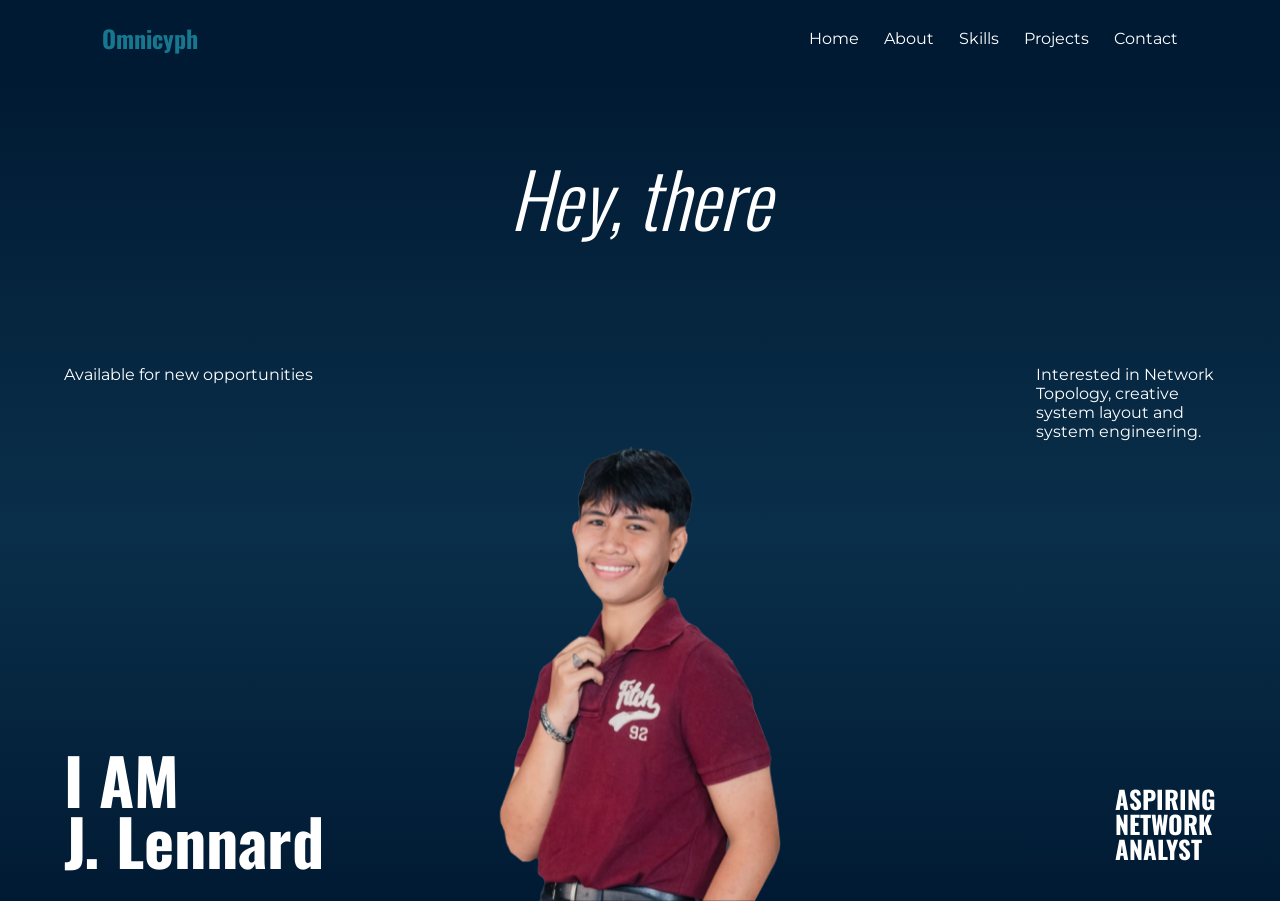
<file: index.html>
<!DOCTYPE html>
<html lang="en">
<head>
    <meta charset="UTF-8">
    <meta name="viewport" content="width=device-width, initial-scale=1.0">

    <title>J. Lennard | Portfolio</title>

    <!-- CSS -->
    <link rel="stylesheet" href="style.css">

    <!-- Google Fonts -->
    <link rel="preconnect" href="https://fonts.googleapis.com">
    <link rel="preconnect" href="https://fonts.gstatic.com" crossorigin>

    <link href="https://fonts.googleapis.com/css2?family=Oswald:wght@300;400;500;600;700&family=Montserrat:wght@400;500;600&display=swap" rel="stylesheet">
</head>

<body>

    <!-- =========================
         HEADER / NAVIGATION
    ========================== -->
    <header>
        <nav class="navbar">

            <!-- LOGO -->
            <a href="index.html" class="logo">
                Omnicyph
            </a>

            <!-- HAMBURGER CHECKBOX -->
            <input type="checkbox" id="menu-toggle">

            <!-- HAMBURGER ICON -->
            <label for="menu-toggle" class="hamburger" aria-label="Toggle navigation menu">
                <span></span>
                <span></span>
                <span></span>
            </label>

            <!-- NAVIGATION LINKS -->
            <ul class="nav-links">
                <li><a href="index.html">Home</a></li>
                <li><a href="about.html">About</a></li>
                <li><a href="skills.html">Skills</a></li>
                <li><a href="projects.html">Projects</a></li>
                <li><a href="contact.html">Contact</a></li>
            </ul>

        </nav>
    </header>

    <!-- =========================
         MAIN CONTENT
    ========================== -->
    <main>

        <!-- HOME / HERO SECTION -->
        <section class="home" id="home">

            <!-- GREETING -->
            <h1 class="greeting">
                Hey, there
            </h1>

            <!-- PROFILE PICTURE -->
            <div class="profile-image">
                <img src="home.png" alt="Portrait of J. Lennard">
            </div>

            <!-- LEFT DESCRIPTION -->
            <div class="left-description">
                <p>
                    Available for new opportunities
                </p>
            </div>

            <!-- RIGHT DESCRIPTION -->
            <div class="right-description">
                <p>
                    Interested in Network Topology,
                    creative system layout and
                    system engineering.
                </p>
            </div>

            <!-- NAME -->
            <div class="home-name">
                <h2>
                    I AM<br>
                    J. Lennard
                </h2>
            </div>

            <!-- PROFESSION -->
            <div class="home-title">
                <h3>
                    ASPIRING<br>
                    NETWORK<br>
                    ANALYST
                </h3>
            </div>

        </section>

    </main>

</body>
</html>
</file>
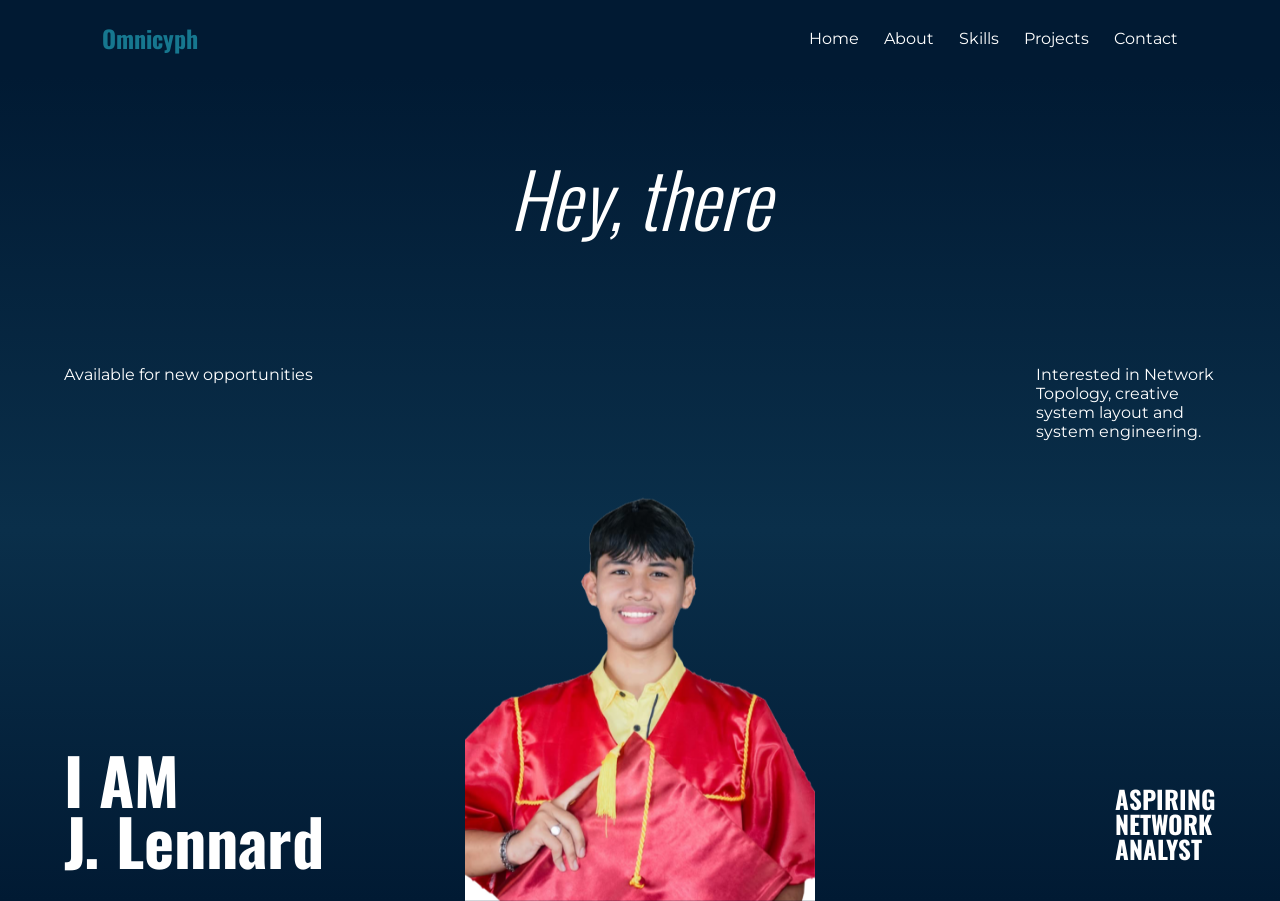
<file: about.html>
<!DOCTYPE html>
<html lang="en">
<head>
    <meta charset="UTF-8">
    <meta name="viewport" content="width=device-width, initial-scale=1.0">
    <title>Home | My Portfolio</title>
    <link rel="stylesheet" href="style.css">
    <link rel="preconnect" href="https://fonts.googleapis.com">
    <link rel="preconnect" href="https://fonts.gstatic.com" crossorigin>
    <link href="https://fonts.googleapis.com/css2?family=Oswald:wght@300;400;500;600;700&family=Montserrat:wght@400;500;600&display=swap" rel="stylesheet">
</head>
<body>

    <!-- NAVIGATION BAR -->
    <header>
        <nav class="navbar">
            <a href="index.html" class="logo">Omnicyph</a>
            <input type="checkbox" id="menu-toggle">
            <label for="menu-toggle" class="hamburger">
                <span></span>
                <span></span>
                <span></span>
            </label>
            <ul class="nav-links">
                <li><a href="index.html">Home</a></li>
                <li><a href="about.html">About</a></li>
                <li><a href="skills.html">Skills</a></li>
                <li><a href="projects.html">Projects</a></li>
                <li><a href="contact.html">Contact</a></li>
            </ul>
        </nav>
    </header>

    <!-- HOMEPAGE HERO -->
    <main>
        <section class="home">
            <h1 class="greeting">Hey, there</h1>

            <div class="left-description">
                <p>Available for new opportunities</p>
            </div>

            <div class="right-description">
                <p>Interested in Network Topology, creative system layout and system engineering.</p>
            </div>

            <div class="profile-image">
                <img src="aboutme.png" alt="J. Lennard Profile">
            </div>

            <div class="home-name">
                <h2>I AM<br>J. Lennard</h2>
            </div>

            <div class="home-title">
                <h3>ASPIRING<br>NETWORK<br>ANALYST</h3>
            </div>
        </section>
    </main>

</body>
</html>
</file>
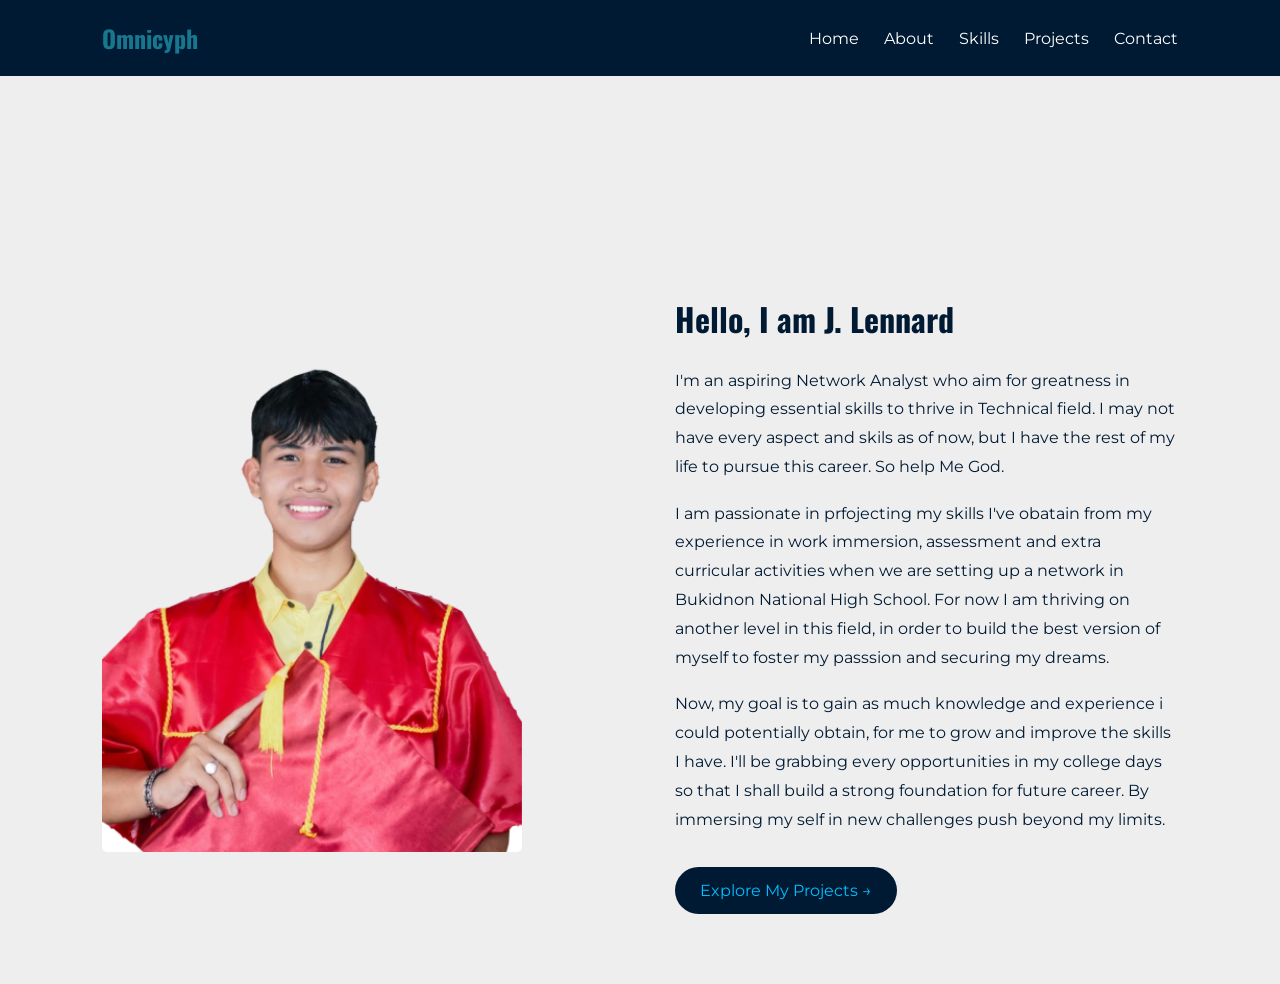
<file: aboutme.html>
<!DOCTYPE html>
<html lang="en"><head><meta http-equiv="Content-Type" content="text/html; charset=UTF-8">
    
    <meta name="viewport" content="width=device-width, initial-scale=1.0">

    <title>About Me | My Portfolio</title>

    <link rel="stylesheet" href="style.css">

    <link rel="preconnect" href="https://fonts.googleapis.com">
<link rel="preconnect" href="https://fonts.gstatic.com" crossorigin>
<link href="https://fonts.googleapis.com/css2?family=Oswald:wght@300;400;500;600;700&family=Montserrat:wght@400;500;600&display=swap" rel="stylesheet">

</head>

<body>

    <!-- NAVIGATION BAR -->
    <header>
        
<nav class="navbar">

    <!-- LOGO -->
    <a href="index.html" class="logo">
        Omnicyph
    </a>

    <!-- HAMBURGER CHECKBOX -->
    <input type="checkbox" id="menu-toggle">

    <!-- HAMBURGER ICON -->
    <label for="menu-toggle" class="hamburger">
    </label>

    <!-- NAVIGATION LINKS -->
    <ul class="nav-links">
        <li><a href="index.html">Home</a></li>
        <li><a href="about.html">About</a></li>
        <li><a href="skills.html">Skills</a></li>
        <li><a href="projects.html">Projects</a></li>
        <li><a href="contact.html">Contact</a></li>
    </ul>

</nav>

    </header>


    <!-- ABOUT PAGE -->
    <main>

        <section class="about-section">

            <div class="about-heading">
                <p class="section-label">GET TO KNOW ME</p>
                <h1>About Me<span>.</span></h1>
            </div>


            <div class="about-content">

                <!-- PROFILE IMAGE -->
                <div class="about-image">
                    <img src="aboutme.png" alt="My portrait">
                </div>


                <!-- PERSONAL INFORMATION -->
                <div class="about-text">

                    <h2>Hello, I am J. Lennard</h2>

                    <p>
                        I'm an aspiring Network Analyst who aim for greatness 
                        in developing essential skills to thrive in Technical field.
                         I may not have every aspect and skils as of now,
                        but I have the rest of my life to pursue this career. So help Me God.

                  


                    </p>

                    <p>
                        I am passionate in prfojecting my skills I've obatain from my experience 
                        in work immersion, assessment and extra curricular activities when we are 
                        setting up a network in Bukidnon National High School. For now I 
                        am thriving on another level in this field, in order to build the best version
                        of myself to foster my passsion and securing my dreams.
                        
                    </p>

                    <p>
                        Now, my goal is to gain as much knowledge and experience i could potentially
                        obtain, for me to grow and improve the skills I have.  I'll be grabbing every
                        opportunities in my college days so that I shall build a strong foundation for 
                        future career. By immersing my self in new challenges push beyond my limits.
                    </p>

                    <a href="projects.html" class="about-button">
                        Explore My Projects →
                    </a>

                </div>

            </div>

        </section>

    </main>



</body></html>
</file>
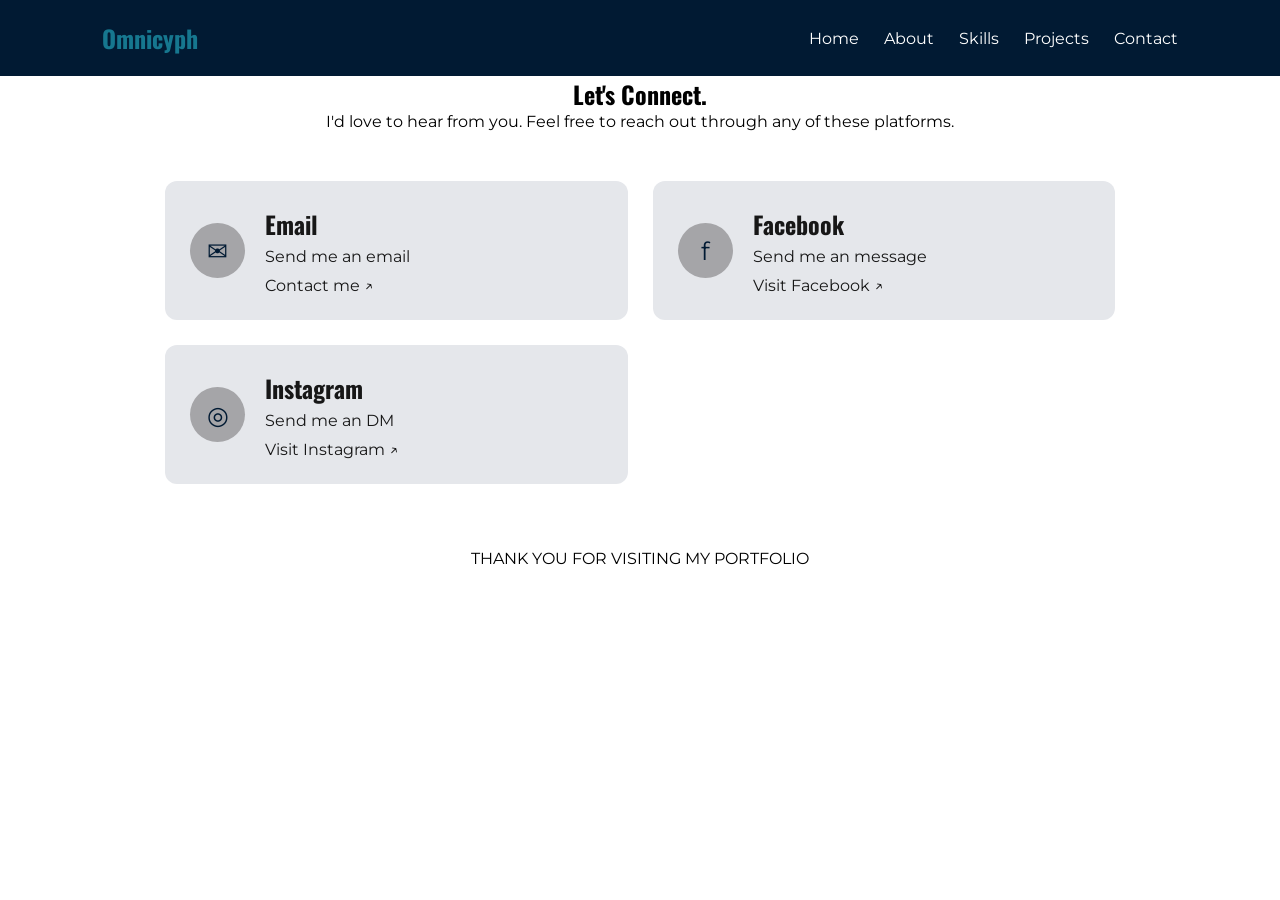
<file: contact.html>
<!DOCTYPE html>
<html lang="en">
<head>
    <meta charset="UTF-8">
    <meta name="viewport" content="width=device-width, initial-scale=1.0">
    <title>My Portfolio</title>

    <link rel="stylesheet" href="style.css">
    <link rel="preconnect" href="https://fonts.googleapis.com">
<link rel="preconnect" href="https://fonts.gstatic.com" crossorigin>
<link href="https://fonts.googleapis.com/css2?family=Oswald:wght@300;400;500;600;700&family=Montserrat:wght@400;500;600&display=swap" rel="stylesheet">
</head>

<body>

    <header>
       
<nav class="navbar">

    <!-- LOGO -->
    <a href="index.html" class="logo">
        Omnicyph
    </a>

    <!-- HAMBURGER CHECKBOX -->
    <input type="checkbox" id="menu-toggle">

    <!-- HAMBURGER ICON -->
    <label for="menu-toggle" class="hamburger">
    </label>

    <!-- NAVIGATION LINKS -->
    <ul class="nav-links">
        <li><a href="index.html">Home</a></li>
        <li><a href="about.html">About</a></li>
        <li><a href="skills.html">Skills</a></li>
        <li><a href="projects.html">Projects</a></li>
        <li><a href="contact.html">Contact</a></li>
    </ul>

</nav>

    </header>

<section class="contact-section">

    <div class="contact-heading">
        <h1>Let's Connect<span>.</span></h1>
        <p>
            I'd love to hear from you.
            Feel free to reach out through any of these platforms.
        </p>
    </div>

    <div class="social-container">

        <!-- EMAIL -->
        
<a href="mailto:jhonlennardt@gmail.com" class="social-card">
  <div class="social-icon">
    <span>✉</span>
  </div>

  <div class="social-info">
    <h2>Email</h2>
    <p>Send me an email</p>
    <span class="social-email">Contact me ↗</span>
  </div>
</a>

        <!-- FACEBOOK -->
        
<a href="https://www.facebook.com/share/1CRH1YinXE/?mibextid=wwXIfr" class="social-card">
  <div class="social-icon">
    <span>f</span>
  </div>

  <div class="social-info">
    <h2>Facebook</h2>
    <p>Send me an message</p>
    <span class="social-facebook">Visit Facebook ↗</span>
  </div>
</a>

        <!-- INSTAGRAM -->
        
<a href="https://www.instagram.com/l3n_n4rdd?rpxt=YmIybTU3aW50ajNz&utm_source=qr" class="social-card">
  <div class="social-icon">
    <span>◎</span>
  </div>

  <div class="social-info">
    <h2>Instagram</h2>
    <p>Send me an DM</p>
    <span class="social-instagram">Visit Instagram ↗</span>
  </div>
</a>




    </div>

    <div class="contact-footer">
        <p>THANK YOU FOR VISITING MY PORTFOLIO</p>
    </div>

</section>
</body>
</html>
</file>
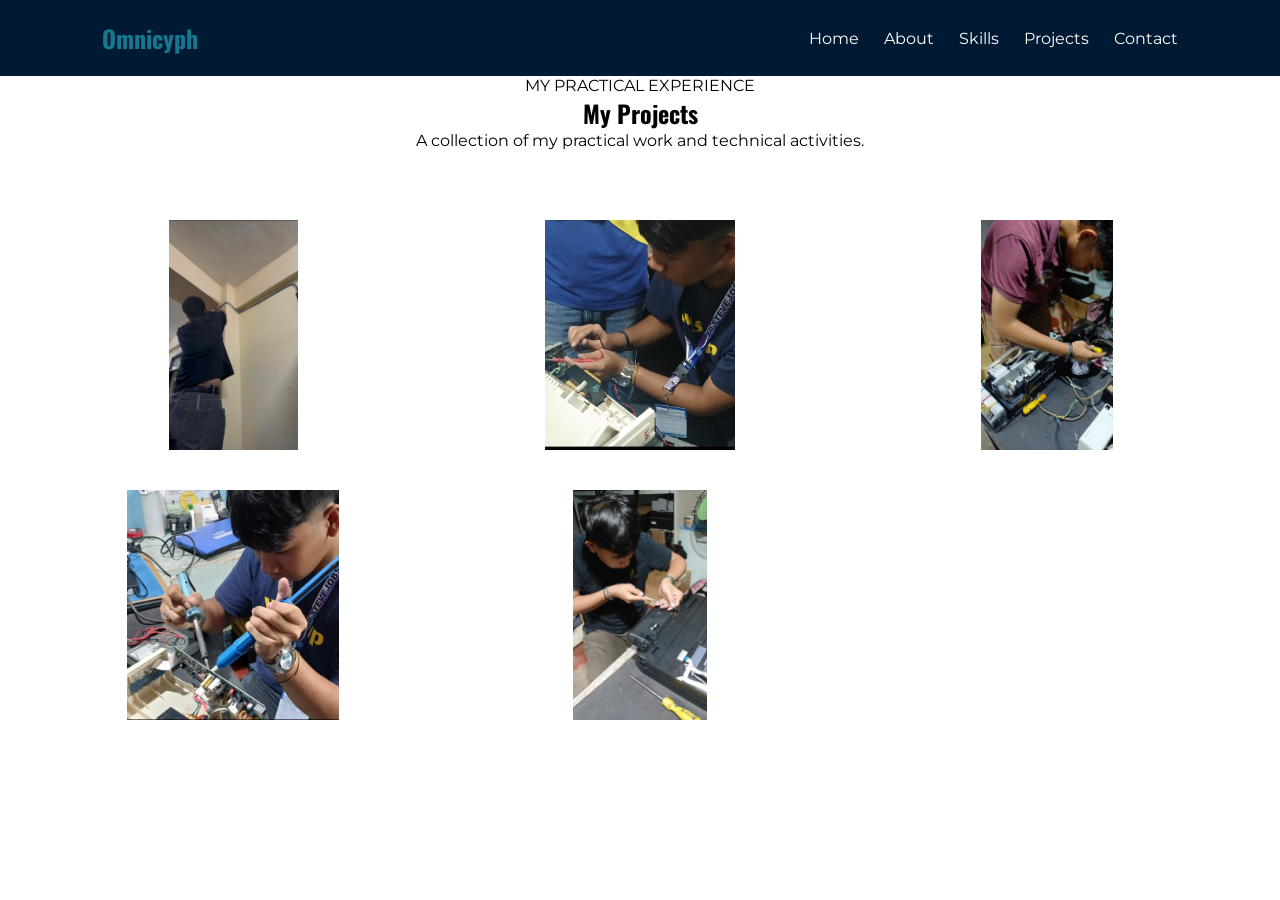
<file: projects.html>
<!DOCTYPE html>
<html lang="en">
<head>
    <meta charset="UTF-8">
    <meta name="viewport" content="width=device-width, initial-scale=1.0">
    <title>My Portfolio</title>

    <link rel="stylesheet" href="style.css">
    <link rel="preconnect" href="https://fonts.googleapis.com">
<link rel="preconnect" href="https://fonts.gstatic.com" crossorigin>
<link href="https://fonts.googleapis.com/css2?family=Oswald:wght@300;400;500;600;700&family=Montserrat:wght@400;500;600&display=swap" rel="stylesheet">
</head>

<body>

    <header>
       
<nav class="navbar">

    <!-- LOGO -->
    <a href="index.html" class="logo">
        Omnicyph
    </a>

    <!-- HAMBURGER CHECKBOX -->
    <input type="checkbox" id="menu-toggle">

    <!-- HAMBURGER ICON -->
    <label for="menu-toggle" class="hamburger">
        <span></span>
        <span></span>
        <span></span>
    </label>

    <!-- NAVIGATION LINKS -->
    <ul class="nav-links">
        <li><a href="index.html">Home</a></li>
        <li><a href="about.html">About</a></li>
        <li><a href="skills.html">Skills</a></li>
        <li><a href="projects.html">Projects</a></li>
        <li><a href="contact.html">Contact</a></li>
    </ul>

</nav>

    </header>






<section class="skills-section">

    <div class="skills-heading">
        <p>MY PRACTICAL EXPERIENCE</p>
        <h1>My Projects</h1>
        <p>A collection of my practical work and technical activities.</p>
    </div>

    <!-- NETWORKING -->
    <div class="skill-group">
        
        <div class="certificate-gallery">

            <a href="networking1.png" target="_blank">
                <img src="networking1.jpg"
                     alt="">
            </a>

            <a href="troubleshooting1.jpg" target="_blank">
                <img src="troubleshooting1.JPG"
                     alt="">
            </a>

            <a href="troubleshooting2.jpg" target="_blank">
                <img src="troubleshooting2.JPG"
                     alt="">
            </a>
            <a href="troubleshooting3.jpg" target="_blank">
                <img src="troubleshooting3.JPG"
                     alt="">
            </a>
            <a href="troubleshooting4.jpg" target="_blank">
                <img src="troubleshooting4.JPG"
                     alt="">
            </a>

        </div>
    </div>


</section>
</body>
</html>
</file>
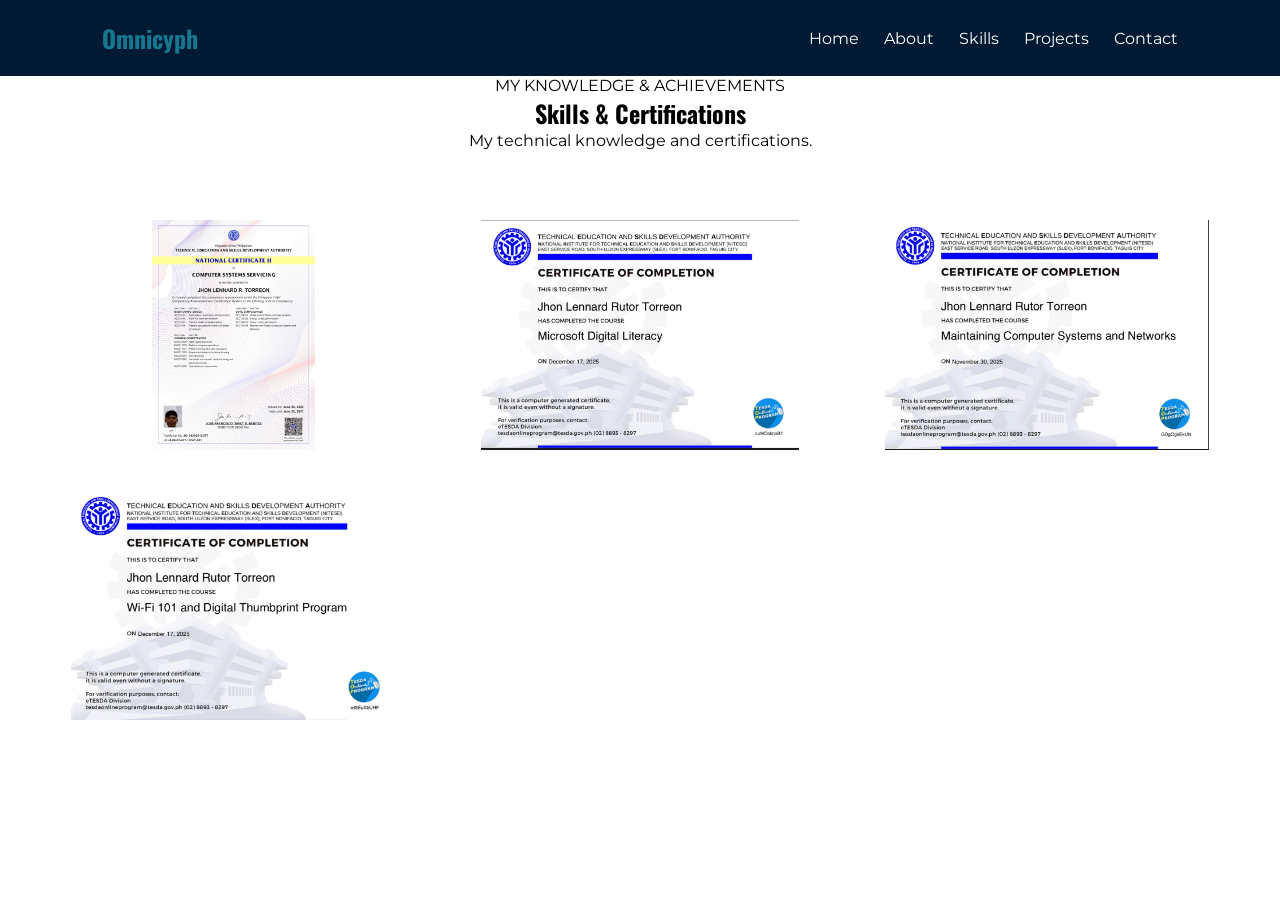
<file: skills.html>
<!DOCTYPE html>
<html lang="en">
<head>
    <meta charset="UTF-8">
    <meta name="viewport" content="width=device-width, initial-scale=1.0">
    <title>My Portfolio</title>

    <link rel="stylesheet" href="style.css">
    <link rel="preconnect" href="https://fonts.googleapis.com">
<link rel="preconnect" href="https://fonts.gstatic.com" crossorigin>
<link href="https://fonts.googleapis.com/css2?family=Oswald:wght@300;400;500;600;700&family=Montserrat:wght@400;500;600&display=swap" rel="stylesheet">
</head>

<body>

    <header>
       
<nav class="navbar">

    <!-- LOGO -->
    <a href="index.html" class="logo">
        Omnicyph
    </a>

    <!-- HAMBURGER CHECKBOX -->
    <input type="checkbox" id="menu-toggle">

    <!-- HAMBURGER ICON -->
    <label for="menu-toggle" class="hamburger">
        <span></span>
        <span></span>
        <span></span>
    </label>

    <!-- NAVIGATION LINKS -->
    <ul class="nav-links">
        <li><a href="index.html">Home</a></li>
        <li><a href="about.html">About</a></li>
        <li><a href="skills.html">Skills</a></li>
        <li><a href="projects.html">Projects</a></li>
        <li><a href="contact.html">Contact</a></li>
    </ul>

</nav>

    </header>






<section class="skills-section">

    <div class="skills-heading">
        <p>MY KNOWLEDGE & ACHIEVEMENTS</p>
        <h1>Skills & Certifications</h1>
        <p>My technical knowledge and certifications.</p>
    </div>

    <!-- NETWORKING -->
    <div class="skill-group">
        
        <div class="certificate-gallery">

            <a href="NC2.jpg" target="_blank">
                <img src="NC2.jpg"
                     alt="NC2">
            </a>

            <a href="Microsoft.jpg" target="_blank">
                <img src="Microsoft.jpg"
                     alt="Microsoft Digital Literacy">
            </a>

            <a href="networking.jpg" target="_blank">
                <img src="networking.jpg"
                     alt="Maintaining Computer Systems and Networks">
            </a>
            <a href="wifi 101.jpg" target="_blank">
                <img src="wifi 101.jpg"
                     alt="Wi-Fi 101 and Digital Thumbprint Program">
            </a>
            

        </div>
    </div>


</section>
</body>
</html>
</file>
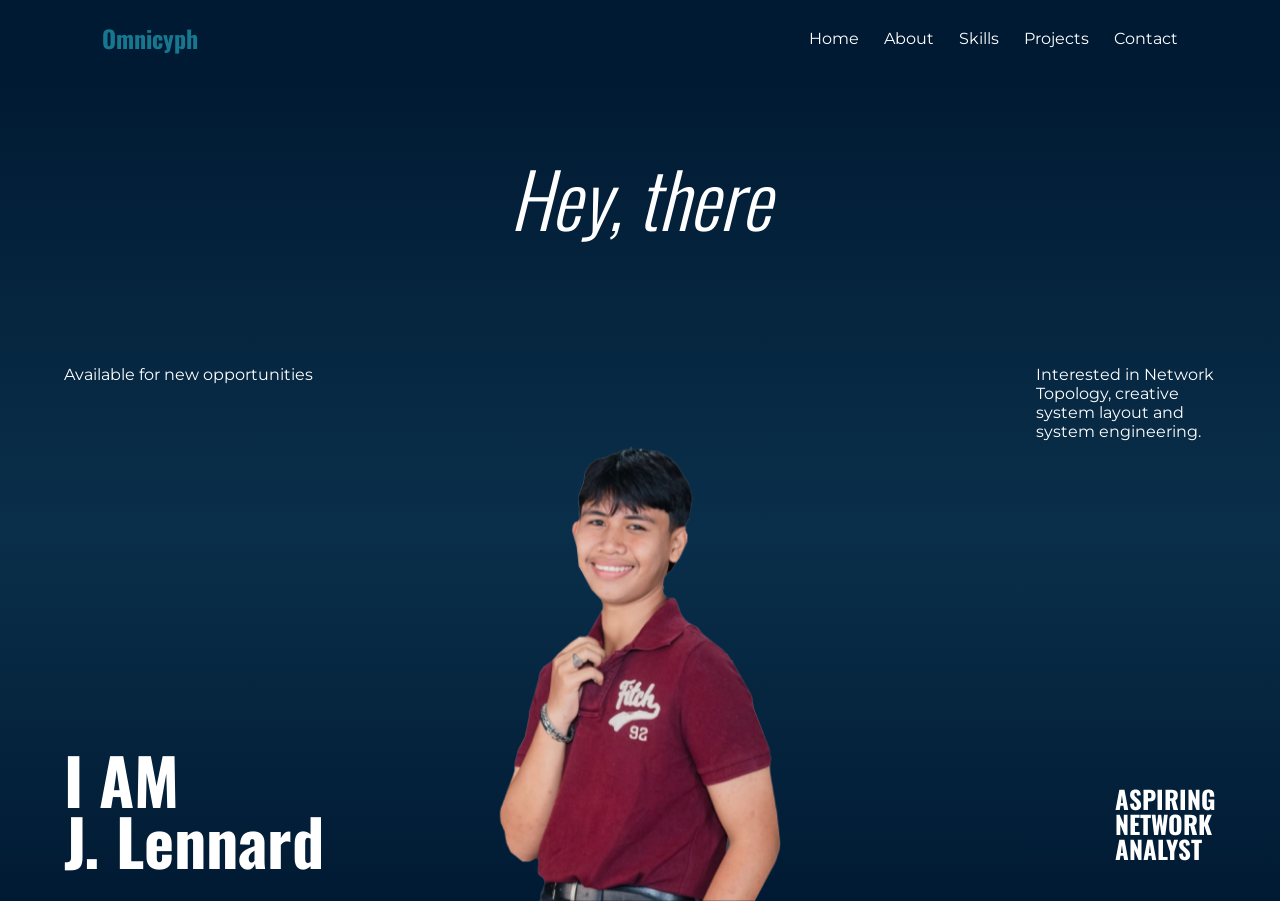
<file: website.html>
<!DOCTYPE html>
<html lang="en">
<head>
    <meta charset="UTF-8">
    <meta name="viewport" content="width=device-width, initial-scale=1.0">
    <title>My Portfolio</title>

    <link rel="stylesheet" href="style.css">

<link rel="preconnect" href="https://fonts.googleapis.com">
<link rel="preconnect" href="https://fonts.gstatic.com" crossorigin>
<link href="https://fonts.googleapis.com/css2?family=Oswald:wght@300;400;500;600;700&family=Montserrat:wght@400;500;600&display=swap" rel="stylesheet">

</head>

<body>

    <header>
       
<nav class="navbar">

    <!-- LOGO -->
   <a href="website.html" class="logo">
        Omnicyph
    </a>

    <!-- HAMBURGER CHECKBOX -->
    <input type="checkbox" id="menu-toggle">

    <!-- HAMBURGER ICON -->
    <label for="menu-toggle" class="hamburger">
    </label>

    <!-- NAVIGATION LINKS -->
    <ul class="nav-links">
        <li><a href="website.html">Home</a></li>
        <li><a href="about.html">About</a></li>
        <li><a href="skills.html">Skills</a></li>
        <li><a href="projects.html">Projects</a></li>
        <li><a href="contact.html">Contact</a></li>
    </ul>

</nav>

    </header>

<main>

    <section class="home">

        <!-- Greeting -->
        <h1 class="greeting">Hey, there</h1>

        <!-- Profile picture -->
        <div class="profile-image">
            <img src="home.png" alt="My profile picture">
        </div>

        <!-- Left description -->
        <div class="left-description">
            <p>Available for new opportunities</p>
        </div>

        <!-- Right description -->
        <div class="right-description">
            <p>
                Interested in Network Topology,
                   creative system layout and
                system engineering.
            </p>
        </div>

        <!-- Name -->
        <div class="home-name">
            <h2>I AM<br>J. Lennard</h2>
        </div>

        <!-- Profession -->
        <div class="home-title">
            <h3>ASPIRING<br>NETWORK<br>ANALYST</h3>
        </div>

    </section>

</main>


</body>
</html>
</file>
<file: style.css>
/* =========================================
   GLOBAL RESET
========================================= */
* {
    margin: 0;
    padding: 0;
    box-sizing: border-box;
}

html {
    scroll-behavior: smooth;
}

body {
    font-family: 'Montserrat', sans-serif;
    overflow-x: hidden;
}

img {
    max-width: 100%;
}

/* =========================================
   FONTS
========================================= */
h1, h2, h3, h4, h5, h6,
.greeting,
.home-name h2,
.home-title h3,
.logo,
.about-heading h1,
.section-label {
    font-family: 'Oswald', sans-serif;
}

/* =========================================
   NAVIGATION BAR
========================================= */
.navbar {
    display: flex;
    justify-content: space-between;
    align-items: center;
    padding: 20px 8%;
    background-color: #011A33;
    flex-wrap: wrap;
    gap: 20px;
    position: relative;
    z-index: 100;
}

.logo {
    font-size: 24px;
    font-weight: bold;
    color: #16778f;
    text-decoration: none;
}

.nav-links {
    display: flex;
    list-style: none;
    gap: 25px;
    flex-wrap: wrap;
}

.nav-links a {
    text-decoration: none;
    color: #FFFFFF;
    font-size: 16px;
    white-space: nowrap;
    transition: color 0.3s ease;
}

.nav-links a:hover {
    color: #00BFFF;
}

/* =========================================
   HAMBURGER MENU
========================================= */
#menu-toggle {
    display: none;
}

.hamburger {
    display: none;
    cursor: pointer;
    flex-direction: column;
    gap: 6px;
}

.hamburger span {
    width: 28px;
    height: 3px;
    background-color: #C0FE7F;
    border-radius: 5px;
    transition: 0.3s;
}

/* =========================================
   HOMEPAGE HERO
========================================= */
.home {
    position: relative;
    width: 100%;
    min-height: 650px;
    height: calc(100vh - 75px);
    max-height: 850px;
    background: linear-gradient(
        to bottom,
        #011A33 0%,
        #0A2F4A 55%,
        #011A33 100%
    );
    overflow: hidden;
    color: #FFFFFF;
}

/* Greeting */
.greeting {
    position: absolute;
    top: 8%;
    left: 50%;
    transform: translateX(-50%);
    font-size: clamp(40px, 6vw, 75px);
    font-weight: 300;
    font-style: italic;
    white-space: nowrap;
}

/* Profile picture */
.profile-image {
    position: absolute;
    bottom: 0;
    left: 50%;
    transform: translateX(-50%);
    z-index: 2;
}

.profile-image img {
    display: block;
    width: clamp(230px, 28vw, 350px);
    height: clamp(350px, 58vh, 480px);
    object-fit: contain;
    object-position: bottom;
}

/* Left description */
.left-description {
    position: absolute;
    left: 5%;
    top: 35%;
    max-width: 250px;
    z-index: 3;
}

/* Right description */
.right-description {
    position: absolute;
    right: 5%;
    top: 35%;
    width: 180px;
    z-index: 3;
}

/* Name */
.home-name {
    position: absolute;
    bottom: 30px;
    left: 5%;
    z-index: 3;
}

.home-name h2 {
    font-size: clamp(40px, 5vw, 65px);
    font-weight: 900;
    line-height: 0.95;
}

/* Profession */
.home-title {
    position: absolute;
    bottom: 40px;
    right: 5%;
    z-index: 3;
}

.home-title h3 {
    font-size: clamp(20px, 2vw, 25px);
    line-height: 1;
}

/* =========================================
   ANIMATIONS
========================================= */
@keyframes slideUp {
    from {
        opacity: 0;
        transform: translate(-50%, 100px);
    }

    to {
        opacity: 1;
        transform: translate(-50%, 0);
    }
}

@keyframes slideDown {
    from {
        opacity: 0;
        transform: translate(-50%, -100px);
    }

    to {
        opacity: 1;
        transform: translate(-50%, 0);
    }
}

@keyframes slideRight {
    from {
        opacity: 0;
        transform: translateX(-100px);
    }

    to {
        opacity: 1;
        transform: translateX(0);
    }
}

@keyframes slideLeft {
    from {
        opacity: 0;
        transform: translateX(100px);
    }

    to {
        opacity: 1;
        transform: translateX(0);
    }
}

@keyframes fadeDown {
    from {
        opacity: 0;
        transform: translateY(-25px);
    }

    to {
        opacity: 1;
        transform: translateY(0);
    }
}

@keyframes fadeUp {
    from {
        opacity: 0;
        transform: translateY(35px);
    }

    to {
        opacity: 1;
        transform: translateY(0);
    }
}

/* Apply hero animations */
.profile-image {
    animation: slideUp 1.2s ease-out forwards;
}

.greeting {
    animation: slideDown 1s ease-out forwards;
}

.left-description {
    animation: slideRight 1s ease-out 0.5s both;
}

.right-description {
    animation: slideLeft 1s ease-out 0.5s both;
}

.home-name {
    animation: slideRight 1s ease-out 0.8s both;
}

.home-title {
    animation: slideLeft 1s ease-out 0.8s both;
}

/* =========================================
   ABOUT SECTION
========================================= */
.about-section {
    min-height: 100vh;
    padding: 70px 8%;
    background: #EEEEEE;
}

/* About heading */
.about-heading {
    margin-bottom: 50px;
    animation: slideDown 1s ease-out both;
}

.section-label {
    font-size: 12px;
    letter-spacing: 4px;
    color: #A5A5A8;
    margin-bottom: 10px;
}

.about-heading h1 {
    font-size: clamp(35px, 7vw, 65px);
    color: #011A33;
    line-height: 1.1;
    overflow-wrap: break-word;
}

.about-heading h1 span {
    color: #A5A5A8;
}

/* About content */
.about-content {
    display: flex;
    align-items: center;
    gap: 70px;
}

/* About image */
.about-image {
    flex: 1;
    animation: slideRight 1s ease-out both;
}

.about-image img {
    width: 100%;
    max-width: 420px;
    height: 500px;
    object-fit: cover;
    border-radius: 5px;
}

/* About text */
.about-text {
    flex: 1;
    animation: slideLeft 1s ease-out both;
}

.about-text h2 {
    font-size: 32px;
    margin-bottom: 25px;
    color: #011A33;
}

.about-text p {
    font-size: 16px;
    line-height: 1.8;
    color: #011A33;
    margin-bottom: 18px;
}

/* About button */
.about-button {
    display: inline-block;
    margin-top: 15px;
    padding: 14px 25px;
    background: #011A33;
    color: #00BFFF;
    text-decoration: none;
    border-radius: 30px;
    transition: 0.3s;
}

.about-button:hover {
    background: #A5A5A8;
    color: #011A33;
    transform: translateY(-3px);
}

/* =========================================
   SKILLS SECTION
========================================= */
.skills-heading {
    width: 100%;
    text-align: center;
    margin: 0 auto 60px;
    animation: fadeDown 0.8s ease-out both;
}

.skill-group {
    width: 100%;
    max-width: 1200px;
    margin: 0 auto 60px;
    box-sizing: border-box;
    animation: fadeUp 0.9s ease-out both;
}

.skill-group h2,
.skill-group > p {
    text-align: center;
}

.skill-group:nth-of-type(2) {
    animation-delay: 0.2s;
}

/* =========================================
   CERTIFICATE GALLERY
========================================= */
.certificate-gallery {
    display: grid;
    grid-template-columns: repeat(3, minmax(0, 1fr));
    gap: 20px;
}

.certificate-gallery a {
    display: flex;
    align-items: center;
    justify-content: center;
    width: 100%;
    height: 250px;
    padding: 10px;
    background: #CEC AF1;
    border-radius: 10px;
    box-sizing: border-box;
    transition: transform 0.35s ease, box-shadow 0.35s ease;
}

.certificate-gallery img {
    width: 100%;
    height: 100%;
    object-fit: contain;
    display: block;
}

.certificate-gallery a:hover {
    transform: translateY(-6px);
    box-shadow: 0 10px 25px rgba(0, 57, 104, 0.1);
}

/* =========================================
   CONTACT SECTION
========================================= */
.contact-heading {
    width: 100%;
    max-width: 800px;
    margin: 0 auto 50px;
    text-align: center;
    animation: fadeDown 0.8s ease-out both;
}

.contact-heading h1,
.contact-heading p {
    text-align: center;
}

/* Social cards container */
.social-container {
    width: 100%;
    max-width: 950px;
    margin: 0 auto;
    display: grid;
    grid-template-columns: repeat(2, minmax(0, 1fr));
    gap: 25px;
    animation: fadeUp 1s ease-out both;
    animation-delay: 0.2s;
}

/* Social card */
.social-card {
    display: flex;
    flex-direction: row;
    align-items: center;
    gap: 20px;
    padding: 25px;
    background: #E5E7EB;
    border-radius: 12px;
    text-decoration: none;
    color: #171717;
    transition: transform 0.3s ease, box-shadow 0.3s ease;
}

/* Social icon */
.social-icon {
    width: 55px;
    height: 55px;
    flex-shrink: 0;
    background: #A5A5A8;
    color: #011A33;
    border-radius: 50%;
    display: flex;
    align-items: center;
    justify-content: center;
    font-size: 25px;
    transition: transform 0.3s ease;
}

/* Social information */
.social-info {
    display: flex;
    flex-direction: column;
    align-items: flex-start;
    text-align: left;
    flex: 1;
}

.social-info h2 {
    margin: 0 0 5px;
}

.social-info p {
    margin: 0 0 10px;
}

.social-link {
    color: #0048B3;
    font-weight: bold;
}

/* Social hover */
.social-card:hover {
    transform: translateY(-8px);
    box-shadow: 0 12px 25px rgba(0, 0, 0, 0.10);
}

.social-card:hover .social-icon {
    transform: scale(1.1);
}

/* Contact footer */
.contact-footer {
    margin-top: 45px;
    animation: fadeUp 1s ease-out both;
    animation-delay: 0.4s;
}

.contact-footer h1,
.contact-footer p {
    text-align: center;
    padding: 20px;
}

/* =========================================
   TABLET RESPONSIVENESS
========================================= */
@media (max-width: 900px) {

    .home {
        min-height: 600px;
    }

    .profile-image img {
        width: 300px;
        height: 430px;
    }

    .left-description {
        left: 4%;
        max-width: 180px;
    }

    .right-description {
        right: 4%;
        width: 160px;
    }

    .home-name {
        left: 4%;
    }

    .home-title {
        right: 4%;
    }

    .about-content {
        gap: 35px;
    }

    .about-image img {
        height: 420px;
    }
}

/* =========================================
   MOBILE RESPONSIVENESS
========================================= */
@media (max-width: 768px) {

    /* Navigation */
    .navbar {
        flex-direction: row;
        justify-content: space-between;
        align-items: center;
        padding: 18px 6%;
    }

    .hamburger {
        display: flex;
    }

    .nav-links {
        display: none;
        flex-direction: column;
        align-items: center;
        gap: 20px;
        position: absolute;
        top: 100%;
        left: 0;
        width: 100%;
        padding: 25px 0;
        background-color: #011A33;
        z-index: 1000;
    }

    #menu-toggle:checked ~ .nav-links {
        display: flex;
    }

    #menu-toggle:checked + .hamburger span:nth-child(1) {
        transform: translateY(9px) rotate(45deg);
    }

    #menu-toggle:checked + .hamburger span:nth-child(2) {
        opacity: 0;
    }

    #menu-toggle:checked + .hamburger span:nth-child(3) {
        transform: translateY(-9px) rotate(-45deg);
    }

    /* Hero */
    .home {
        min-height: 700px;
        height: 85vh;
        max-height: none;
    }

    .greeting {
        top: 8%;
        font-size: clamp(40px, 10vw, 60px);
    }

    .profile-image {
        bottom: 0;
    }

    .profile-image img {
        width: min(75vw, 330px);
        height: 440px;
    }

    .left-description {
        top: 25%;
        left: 6%;
        max-width: 140px;
        font-size: 13px;
    }

    .right-description {
        top: 25%;
        right: 6%;
        width: 140px;
        font-size: 13px;
    }

    .home-name {
        bottom: 25px;
        left: 6%;
    }

    .home-name h2 {
        font-size: clamp(35px, 8vw, 50px);
    }

    .home-title {
        bottom: 25px;
        right: 6%;
    }

    .home-title h3 {
        font-size: clamp(17px, 4vw, 22px);
    }

    /* About */
    .about-section {
        padding: 50px 6%;
    }

    .about-heading {
        margin-bottom: 35px;
    }

    .about-heading h1 {
        font-size: clamp(35px, 9vw, 48px);
    }

    .about-content {
        flex-direction: column;
        gap: 35px;
    }

    .about-image {
        width: 100%;
    }

    .about-image img {
        width: 100%;
        max-width: 100%;
        height: 400px;
    }

    .about-text {
        width: 100%;
    }

    .about-text h2 {
        font-size: 26px;
    }

    /* Skills */
    .skills-heading {
        margin-bottom: 40px;
    }

    .skill-group {
        margin-bottom: 40px;
        padding: 0 5%;
    }

    /* Certificates */
    .certificate-gallery {
        grid-template-columns: repeat(2, minmax(0, 1fr));
    }

    /* Contact */
    .social-container {
        grid-template-columns: 1fr;
    }

    .social-card {
        padding: 20px;
    }

    .contact-footer {
        margin-top: 35px;
    }
}

/* =========================================
   SMALL MOBILE PHONES
========================================= */
@media (max-width: 480px) {

    .navbar {
        padding: 16px 5%;
    }

    .logo {
        font-size: 21px;
    }

    .home {
        min-height: 650px;
        height: 88vh;
    }

    .greeting {
        top: 7%;
        font-size: 42px;
    }

    .profile-image img {
        width: 270px;
        height: 390px;
    }

    .left-description {
        top: 23%;
        left: 5%;
        max-width: 110px;
        font-size: 11px;
    }

    .right-description {
        top: 23%;
        right: 5%;
        width: 110px;
        font-size: 11px;
    }

    .home-name {
        bottom: 20px;
        left: 5%;
    }

    .home-name h2 {
        font-size: 36px;
    }

    .home-title {
        bottom: 20px;
        right: 5%;
    }

    .home-title h3 {
        font-size: 17px;
    }

    /* About */
    .about-section {
        padding: 40px 5%;
    }

    .about-image img {
        height: 320px;
    }

    .about-text p {
        font-size: 15px;
    }

    /* Certificates */
    .certificate-gallery {
        grid-template-columns: 1fr;
    }

    .certificate-gallery a {
        height: 230px;
    }

    /* Contact */
    .social-card {
        gap: 15px;
        padding: 18px;
    }

    .social-icon {
        width: 48px;
        height: 48px;
        font-size: 22px;
    }

    .social-info h2 {
        font-size: 20px;
    }

    .contact-footer h1,
    .contact-footer p {
        padding: 10px;
    }
}

/* =========================================
   ACCESSIBILITY - REDUCED MOTION
========================================= */
@media (prefers-reduced-motion: reduce) {

    *,
    *::before,
    *::after {
        animation-duration: 0.01ms !important;
        animation-iteration-count: 1 !important;
        transition-duration: 0.01ms !important;
        scroll-behavior: auto !important;
    }
}
</file>
